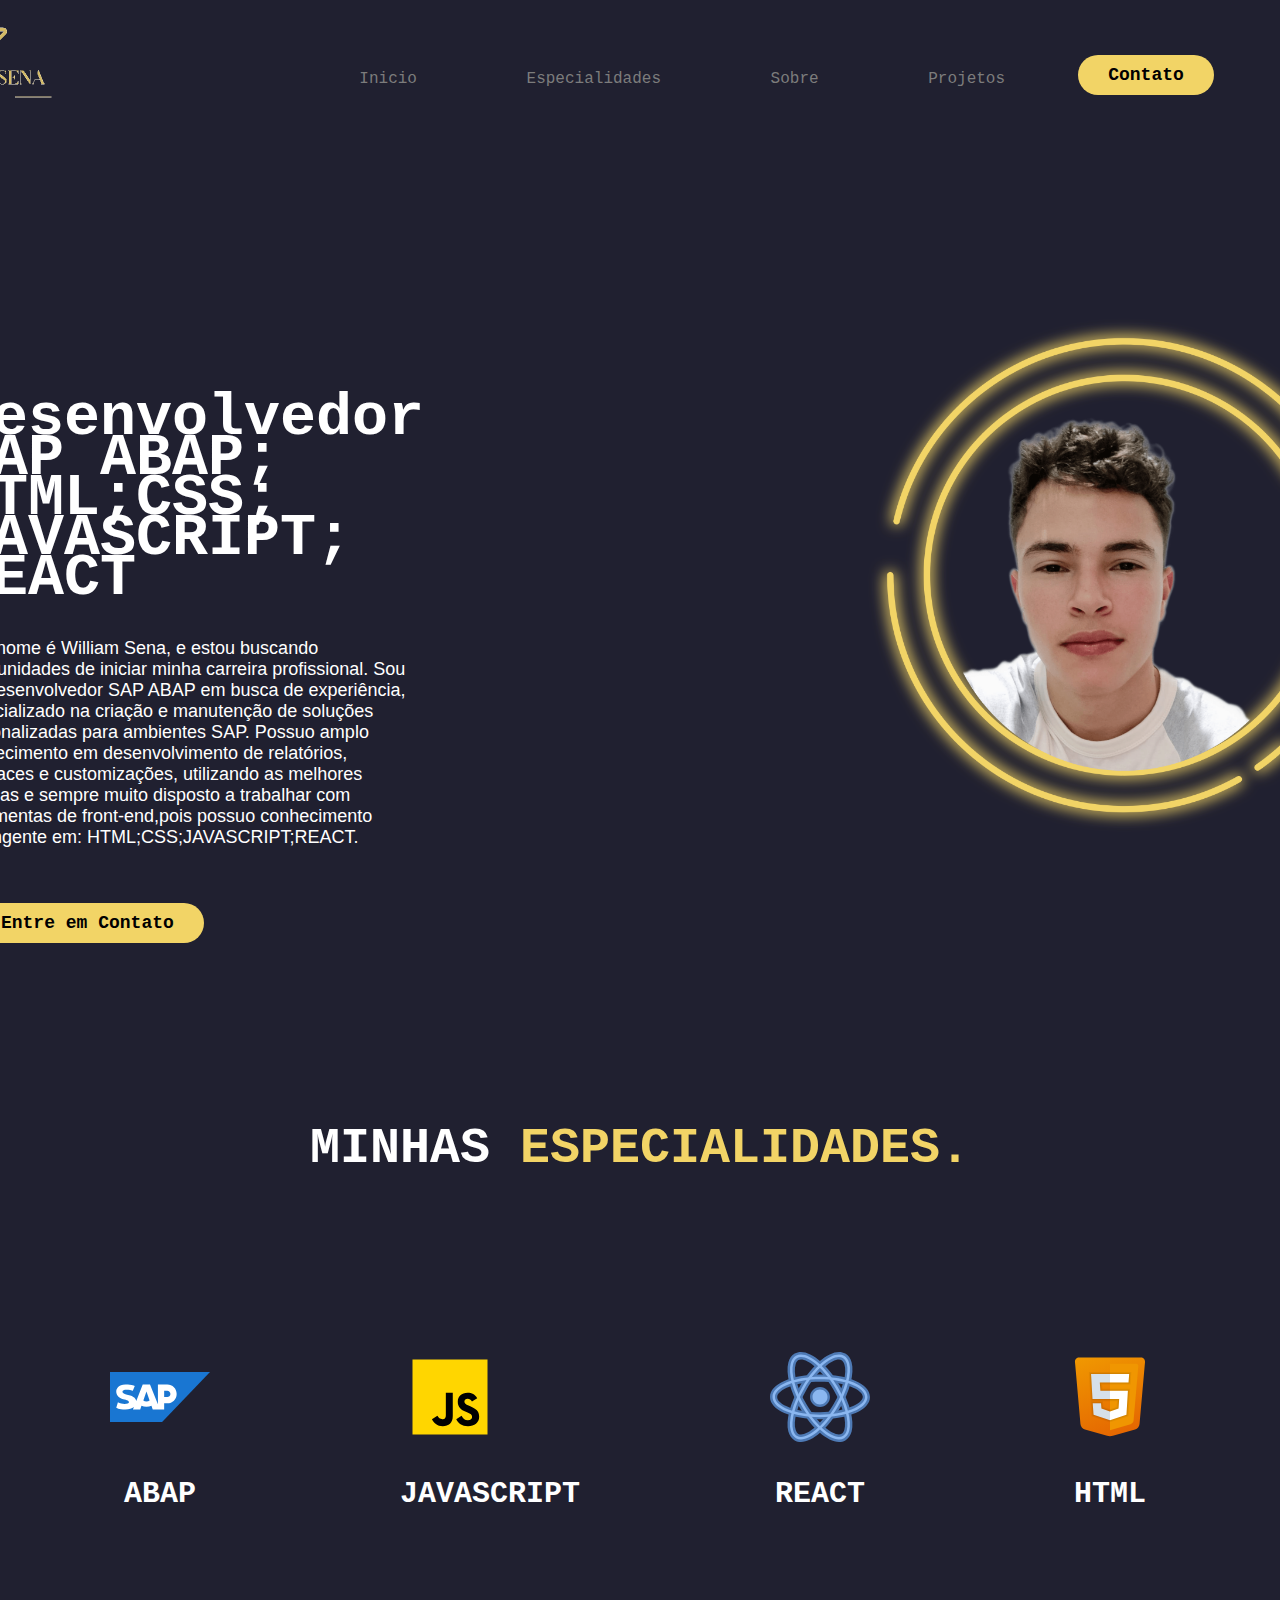
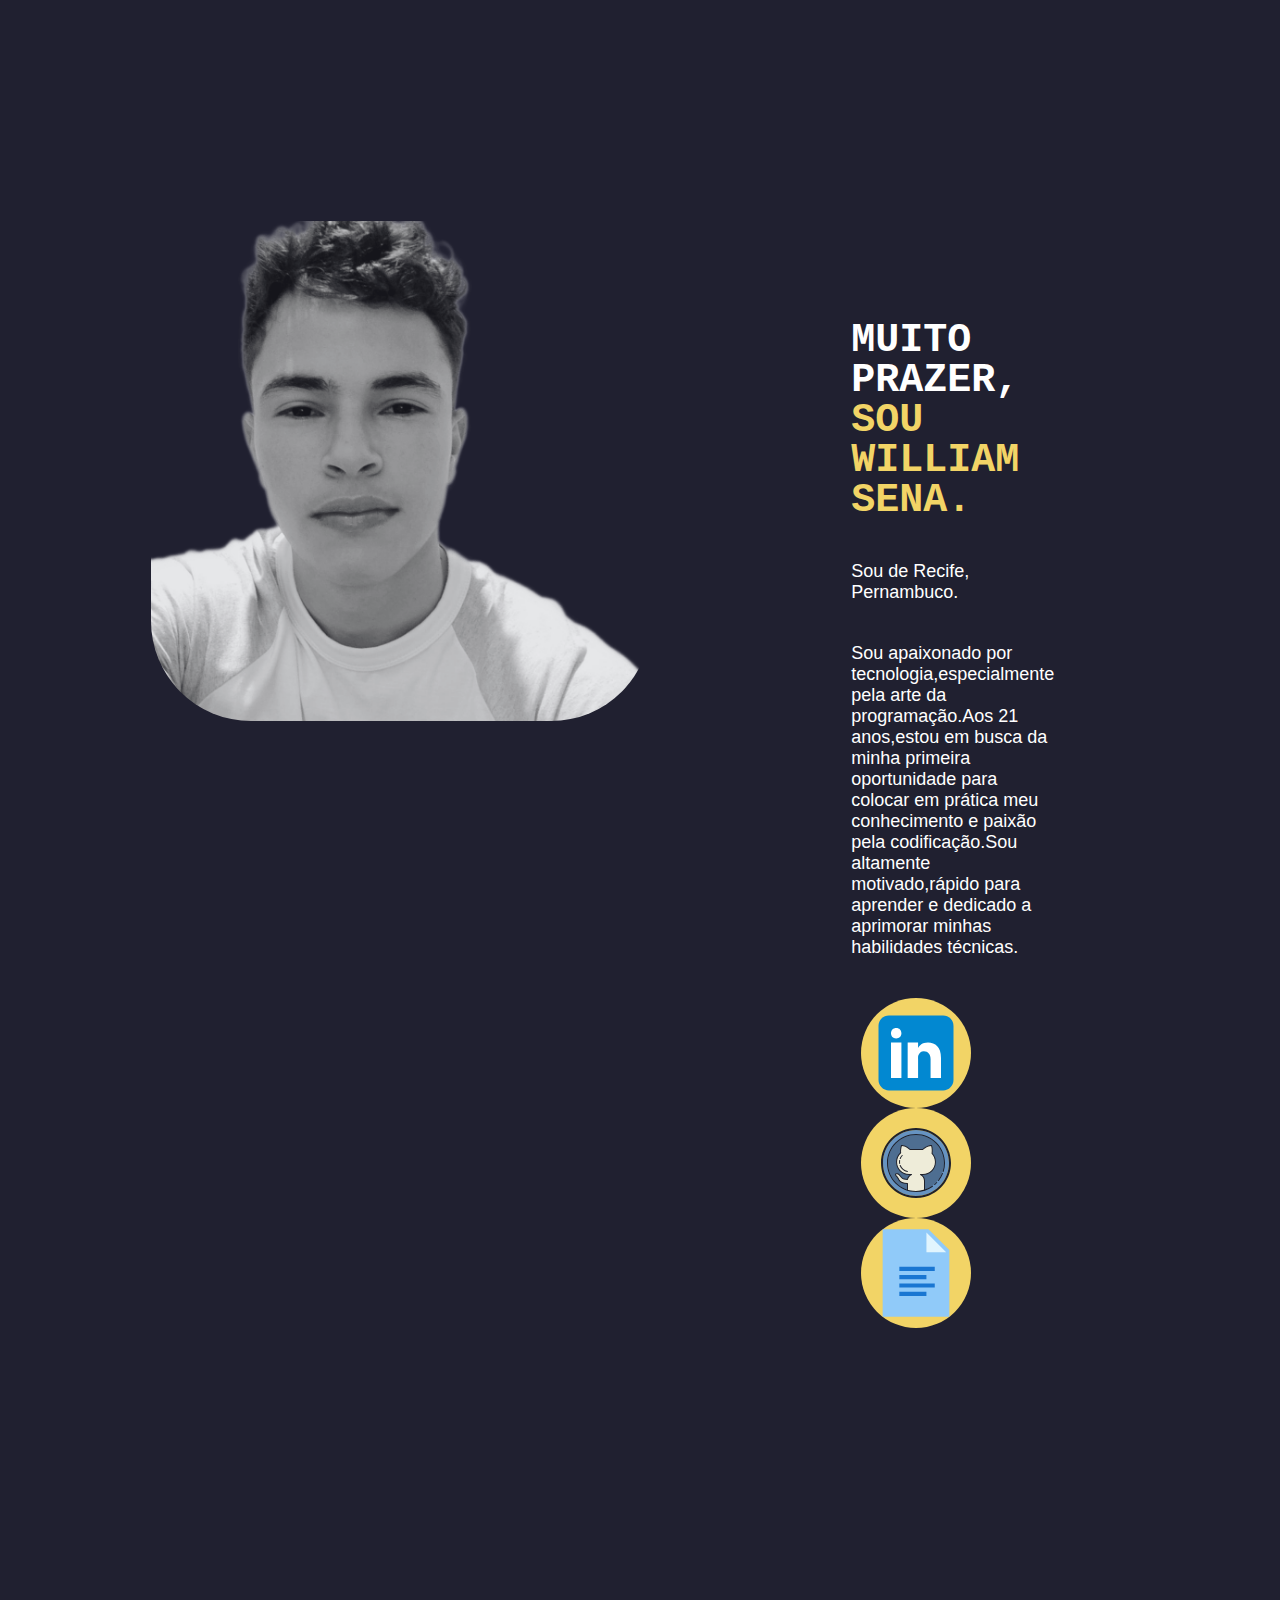
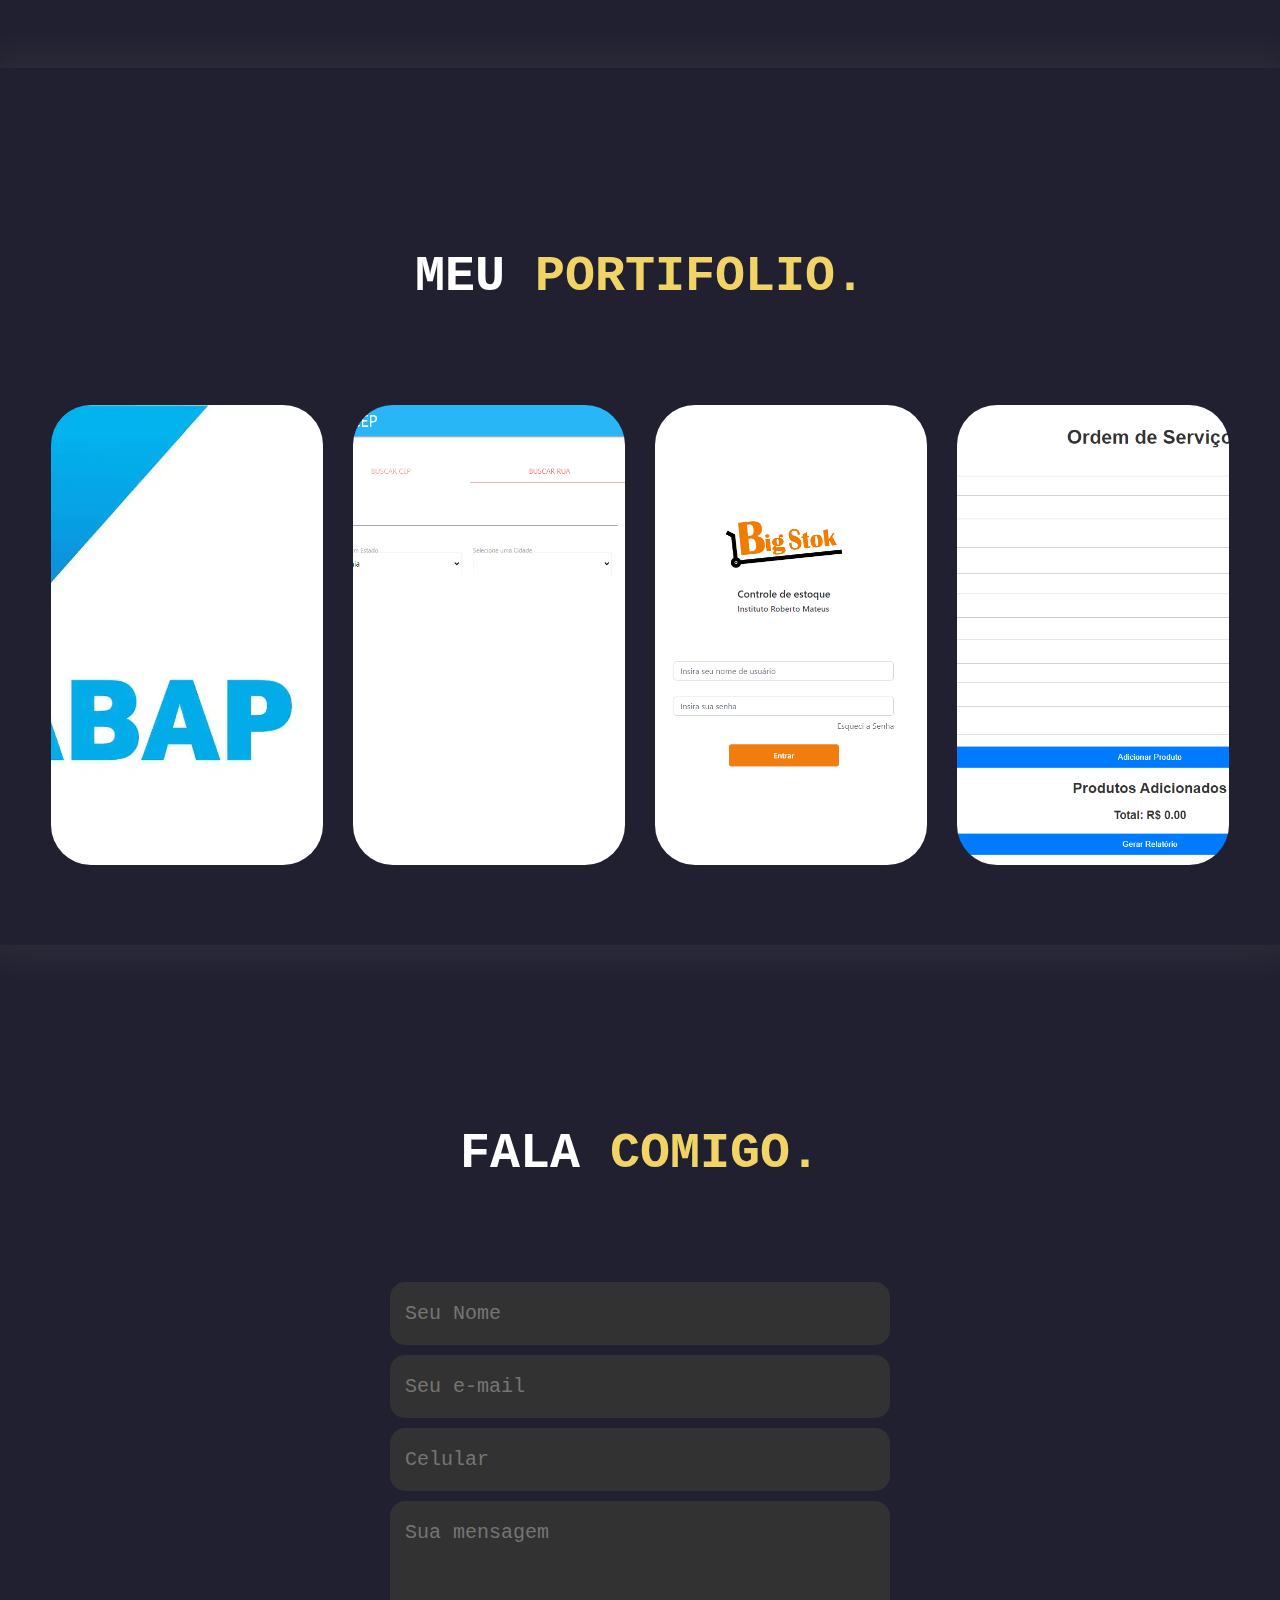
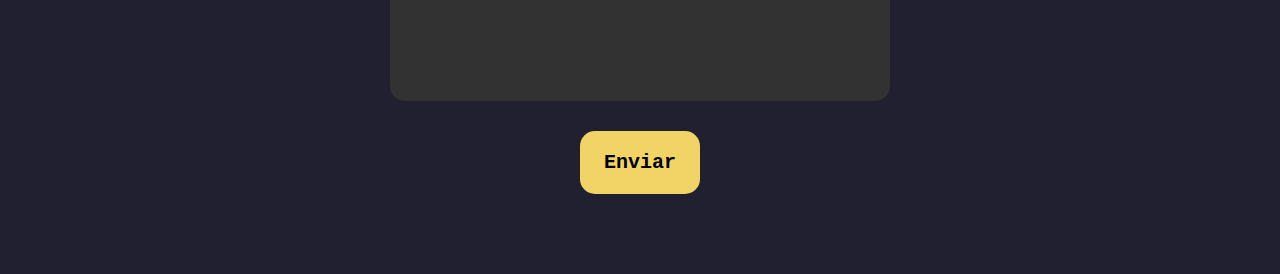
<file: index.html>
<!DOCTYPE html>
<html lang="pt-br">
<head>
    <meta charset="UTF-8">
    <meta name="viewport" content="width=device-width, initial-scale=1.0">
    <link rel="stylesheet" href="style.css">
    <title>WS</title>
</head>
<body>

<header>
    <div class="interface">
        <div class="logo">
            <img src="Images/ws.png" alt="">
        </div>
        <nav class="menu-desktop">
            <ul>
                <li><a href="index.html">Inicio</a></li>
                <li><a href="#secao2">Especialidades</a></li>
                <li><a href="#secao3">Sobre</a></li>
                <li><a href="#secao4">Projetos</a></li>
            </ul>
        </nav>
        <div class="btn-contato">
            <div>
            <a href="#secaoform">
                <button>Contato</button>
            </a>
        </div>
    </div>
</header>

<main>
    <section class="topo">
        <div class="interface">
            <div class="flex">
                <div class="txt-topo">
                    <h1>Desenvolvedor SAP ABAP; HTML;CSS; JAVASCRIPT; REACT</h1>
                    <p>Meu nome é William Sena, e estou buscando oportunidades de
                        iniciar minha carreira profissional. Sou um desenvolvedor SAP ABAP em busca de experiência,
                        especializado na criação e manutenção de soluções personalizadas para ambientes SAP. Possuo
                        amplo conhecimento em desenvolvimento de relatórios, interfaces e customizações, utilizando
                        as melhores práticas e sempre muito disposto a trabalhar com ferramentas de front-end,pois possuo conhecimento abrangente em: HTML;CSS;JAVASCRIPT;REACT.</p>
                    <div class="btn-contato">
                        <a href="#secaoform">
                            <button>Entre em Contato</button>
                        </a>
                    </div>    
                </div>
                <div class="img-topo">
                    <img src="Images/Black Pattern Minimalist LinkedIn Profile Picture.png" alt="eu">
                </div>
            </div>
        </div>
    </section>  <!--topo-do-site-->

    <section class="especialidades">
        <div class="interface">
            <h2  id="secao2" class="titulo">MINHAS <span>ESPECIALIDADES.</span></h2>
            <div class="flex">
                <div class="especialidades-box">
                   <i> <svg xmlns="http://www.w3.org/2000/svg" x="0px" y="0px" width="100" height="100" viewBox="0 0 48 48">
                        <path fill="#1976d2" d="M0,12v24h25l23-24H0z"></path><path fill="#fff" d="M27.5,18H23v7v2v0.5L19.2,18h-3.5l-3.088,7.883c-0.405-1.752-2.259-2.417-3.412-2.683C6.2,22.4,6,22,6,21.4c0-1.5,4-0.8,5-0.4c0.3-0.8,0.9-2.3,0.9-2.3S10.8,18,7.4,18C4,18,3,20.1,3,21.4c0,1.3,0.7,2.8,2.6,3.4c2,0.6,3.5,0.7,3.5,1.7s-3.4,1.2-5.3,0L3,29.1c0,0,1.1,0.9,4.4,0.9c1.781,0,3.167-0.503,4.08-1.226L11,30h3.5l0.6-1.8c0.7,0.3,1.5,0.5,2.4,0.5s1.7-0.2,2.4-0.5l0.6,1.8H23h1h2v-3h1.5c2.5,0,4.5-2,4.5-4.5S30,18,27.5,18z M17.5,26.1c-0.6,0-1.1-0.1-1.5-0.4l1.5-4.3l1.5,4.3C18.6,26,18.1,26.1,17.5,26.1z M27.5,24H26v-3h1.5c0.8,0,1.5,0.7,1.5,1.5S28.3,24,27.5,24z"></path>
                        </svg></i>
                    <h3>ABAP</h3>
                </div>
                <div class="especialidades-box">
                    <i><svg xmlns="http://www.w3.org/2000/svg" x="0px" y="0px" width="100" height="100" viewBox="0 0 48 48">
                        <path fill="#ffd600" d="M6,42V6h36v36H6z"></path><path fill="#000001" d="M29.538 32.947c.692 1.124 1.444 2.201 3.037 2.201 1.338 0 2.04-.665 2.04-1.585 0-1.101-.726-1.492-2.198-2.133l-.807-.344c-2.329-.988-3.878-2.226-3.878-4.841 0-2.41 1.845-4.244 4.728-4.244 2.053 0 3.528.711 4.592 2.573l-2.514 1.607c-.553-.988-1.151-1.377-2.078-1.377-.946 0-1.545.597-1.545 1.377 0 .964.6 1.354 1.985 1.951l.807.344C36.452 29.645 38 30.839 38 33.523 38 36.415 35.716 38 32.65 38c-2.999 0-4.702-1.505-5.65-3.368L29.538 32.947zM17.952 33.029c.506.906 1.275 1.603 2.381 1.603 1.058 0 1.667-.418 1.667-2.043V22h3.333v11.101c0 3.367-1.953 4.899-4.805 4.899-2.577 0-4.437-1.746-5.195-3.368L17.952 33.029z"></path>
                        </svg></i>
                    <h3>JAVASCRIPT</h3>
                </div>
                <div class="especialidades-box">
                    <i><svg xmlns="http://www.w3.org/2000/svg" x="0px" y="0px" width="100" height="100" viewBox="0 0 40 40">
                        <path fill="#4e7ab5" d="M20,28.9C8.598,28.9,0,25.17,0,20s8.598-9,20-9s20,3.83,20,9S31.402,28.9,20,28.9z M20,13.932 c-9.729,0-17.125,3.266-17.125,6.131S10.271,26.068,20,26.068s17.125-3.266,17.125-6.131S29.729,13.932,20,13.932z"></path><path fill="#4e7ab5" d="M12.402,38C12.401,38,12.402,38,12.402,38c-0.931,0-1.781-0.216-2.528-0.642 c-1.22-0.697-2.095-1.928-2.532-3.562c-1.146-4.282,0.703-11.482,4.713-18.344C16.76,7.407,23.007,2.003,27.599,2.003 c0.93,0,1.78,0.216,2.527,0.642c1.218,0.695,2.094,1.925,2.531,3.558c1.147,4.282-0.703,11.483-4.715,18.345 C23.241,32.594,16.995,38,12.402,38z M27.599,5.003c-2.888,0-8.409,4.193-12.954,11.963c-4.123,7.056-5.332,12.909-4.404,16.054 c0.251,0.849,0.605,1.438,1.121,1.732c2.361,1.348,8.809-2.85,13.991-11.717c4.125-7.057,5.46-12.785,4.406-16.055 c-0.271-0.841-0.604-1.435-1.119-1.728C28.347,5.084,28.006,5.003,27.599,5.003z"></path><path fill="#4e7ab5" d="M27.599,37.997C27.599,37.997,27.599,37.997,27.599,37.997c-4.597-0.001-10.843-5.405-15.544-13.449 c-4.01-6.862-5.859-14.063-4.713-18.344C7.779,4.57,8.654,3.339,9.873,2.643C10.621,2.216,11.471,2,12.4,2 c4.595,0,10.84,5.406,15.542,13.452c4.011,6.861,5.86,14.062,4.714,18.345c-0.438,1.633-1.313,2.863-2.53,3.558 C29.379,37.781,28.528,37.997,27.599,37.997z M12.4,5c-0.407,0-0.747,0.082-1.04,0.248c-0.515,0.294-0.874,0.881-1.12,1.732 c-0.928,3.208,0.281,8.999,4.404,16.055c4.541,7.769,10.063,11.962,12.954,11.962l0,0c0.408,0,0.748-0.082,1.041-0.249 c0.514-0.292,0.883-0.876,1.118-1.728c0.867-3.146-0.281-9-4.405-16.055C20.811,9.194,15.29,5,12.4,5z"></path><path fill="#8bb7f0" d="M23.5,20c0,1.935-1.565,3.5-3.5,3.5s-3.5-1.565-3.5-3.5s1.565-3.5,3.5-3.5S23.5,18.065,23.5,20z"></path><path fill="#4e7ab5" d="M20,24c-2.206,0-4-1.794-4-4s1.794-4,4-4s4,1.794,4,4S22.206,24,20,24z M20,17c-1.654,0-3,1.346-3,3 s1.346,3,3,3s3-1.346,3-3S21.654,17,20,17z"></path><path fill="#8bb7f0" d="M20,28.068C9.346,28.068,1,24.524,1,20s8.346-8.068,19-8.068S39,15.476,39,20 S30.654,28.068,20,28.068z M20,12.932c-9.757,0-18,3.237-18,7.068s8.243,7.068,18,7.068S38,23.832,38,20S29.757,12.932,20,12.932z"></path><path fill="#8bb7f0" d="M12.402,37C12.401,37,12.402,37,12.402,37c-0.755,0-1.438-0.172-2.033-0.511 c-0.996-0.569-1.689-1.562-2.062-2.952c-1.081-4.037,0.729-10.938,4.61-17.581C17.379,8.33,23.416,3.003,27.599,3.003 c0.754,0,1.438,0.172,2.032,0.511c0.995,0.568,1.688,1.56,2.061,2.948c1.081,4.037-0.729,10.938-4.612,17.582 C22.621,31.672,16.586,37,12.402,37z M27.599,4.003c-3.784,0-9.595,5.239-13.817,12.458c-3.695,6.325-5.507,13.083-4.508,16.818 c0.301,1.123,0.836,1.91,1.592,2.342C11.307,35.872,11.823,36,12.401,36c3.785,0,9.595-5.24,13.814-12.461 c3.697-6.326,5.51-13.085,4.509-16.818c-0.3-1.121-0.835-1.908-1.59-2.338C28.693,4.131,28.177,4.003,27.599,4.003z"></path><g><path fill="#8bb7f0" d="M27.599,36.997C27.599,36.997,27.599,36.997,27.599,36.997c-4.187-0.001-10.224-5.327-14.681-12.953 C9.036,17.401,7.227,10.5,8.308,6.463c0.372-1.39,1.065-2.383,2.062-2.952C10.964,3.172,11.647,3,12.4,3 c4.185,0,10.221,5.328,14.679,12.956c3.883,6.642,5.692,13.543,4.61,17.582c-0.371,1.389-1.064,2.381-2.059,2.948 C29.036,36.825,28.353,36.997,27.599,36.997z M12.4,4c-0.577,0-1.094,0.128-1.535,0.379c-0.756,0.432-1.291,1.219-1.592,2.342 c-0.999,3.734,0.813,10.493,4.508,16.818C18,30.757,23.812,35.996,27.599,35.997l0,0c0.578,0,1.095-0.128,1.536-0.38 c0.754-0.43,1.289-1.217,1.589-2.338c1-3.735-0.812-10.494-4.508-16.818C21.996,9.241,16.187,4,12.4,4z"></path></g>
                        </svg></i>
                    <h3>REACT</h3>
                </div>
                <div class="especialidades-box">
                   <i> <svg xmlns="http://www.w3.org/2000/svg" x="0px" y="0px" width="100" height="100" viewBox="0 0 48 48">
                        <linearGradient id="SNASnMitCxQrIYk4GDibta_v8RpPQUwv0N8_gr1" x1="18.208" x2="34.159" y1="2.413" y2="46.236" gradientUnits="userSpaceOnUse"><stop offset="0" stop-color="#f09701"></stop><stop offset="1" stop-color="#e36001"></stop></linearGradient><path fill="url(#SNASnMitCxQrIYk4GDibta_v8RpPQUwv0N8_gr1)" d="M7.192,7.176l2.627,29.77c0.109,1.237,0.97,2.28,2.164,2.621l10.643,3.041	c0.898,0.257,1.849,0.257,2.747,0l10.643-3.041c1.194-0.341,2.055-1.383,2.164-2.621l2.627-29.77C40.911,6.006,39.99,5,38.816,5	H9.184C8.01,5,7.089,6.006,7.192,7.176z"></path><path fill="#f09601" d="M24,8v31.9l9.876-2.822c0.797-0.228,1.371-0.924,1.443-1.749l2.286-26.242	C37.656,8.502,37.196,8,36.609,8H24z"></path><path fill="#fff" d="M24,25v-4h8.6l-0.7,11.5L24,35.1v-4.2l4.1-1.4l0.3-4.5L24,25z M32.9,17l0.3-4H24v4H32.9z"></path><path fill="#d6e0e9" d="M24,30.9v4.2l-7.9-2.6L15.7,27h4l0.2,2.5L24,30.9z M19.1,17H24v-4h-9.1l0.7,12H24v-4h-4.6L19.1,17z"></path><path d="M33.2,13l-0.3,4H24h-4.9l0.3,4H24h8.6l-0.7,11.5L24,35.1l-7.9-2.6L15.7,27h4l0.2,2.5l4.1,1.4l4.1-1.4l0.3-4.5H24h-8.4 l-0.7-12H24H33.2 M34.278,12H33.2H24h-9.1h-1.06l0.062,1.058l0.7,12L14.657,26h-0.032l0.078,1.073l0.4,5.5l0.049,0.668 l0.636,0.209l7.9,2.6L24,36.153l0.313-0.103l7.9-2.6l0.644-0.212l0.041-0.677l0.7-11.5L33.663,20H32.6H24h-3.672l-0.15-2H24h8.9 h0.928l0.069-0.925l0.3-4L34.278,12L34.278,12z M20.623,26H24h3.331l-0.185,2.769L24,29.843l-3.156-1.077l-0.148-1.846L20.623,26 L20.623,26z" opacity=".05"></path><path d="M33.2,13l-0.3,4H24h-4.9l0.3,4H24h8.6l-0.7,11.5L24,35.1l-7.9-2.6L15.7,27h4l0.2,2.5l4.1,1.4l4.1-1.4l0.3-4.5H24h-8.4 l-0.7-12H24H33.2 M33.739,12.5H33.2H24h-9.1h-0.53l0.031,0.529l0.7,12l0.027,0.471H15.6H24h3.866l-0.242,3.634L24,30.372 l-3.628-1.239l-0.174-2.173l-0.037-0.46H19.7h-4h-0.538l0.039,0.536l0.4,5.5l0.024,0.334l0.318,0.105l7.9,2.6L24,35.626 l0.156-0.051l7.9-2.6l0.322-0.106l0.021-0.339l0.7-11.5l0.032-0.53H32.6H24h-4.136l-0.225-3H24h8.9h0.464l0.035-0.463l0.3-4 L33.739,12.5L33.739,12.5z" opacity=".07"></path>
                        </svg></i>
                    <h3>HTML</h3>
                </div>
                <div class="especialidades-box">
                   <i> <svg xmlns="http://www.w3.org/2000/svg" x="0px" y="0px" width="100" height="100" viewBox="0 0 100 100">
                        <path d="M51.958,98c-0.58,0-1.16-0.078-1.724-0.232l-27.742-7.702c-2.593-0.72-4.495-3.004-4.735-5.685	l-6.179-69.304c-0.16-1.813,0.451-3.621,1.677-4.962C14.485,8.77,16.233,8,18.053,8h67.895c1.821,0,3.569,0.771,4.798,2.115	c1.225,1.339,1.837,3.147,1.677,4.959L86.236,84.37c-0.24,2.683-2.145,4.967-4.739,5.686l-27.803,7.709	C53.124,97.921,52.542,98,51.958,98z" opacity=".35"></path><path fill="#f2f2f2" d="M49.958,96c-0.58,0-1.16-0.078-1.724-0.232l-27.742-7.702c-2.593-0.72-4.495-3.004-4.735-5.685	L9.578,13.077c-0.16-1.813,0.451-3.621,1.677-4.962C12.485,6.77,14.233,6,16.053,6h67.895c1.821,0,3.569,0.771,4.798,2.115	c1.225,1.339,1.837,3.147,1.677,4.959L84.236,82.37c-0.24,2.683-2.145,4.967-4.739,5.686l-27.803,7.709	C51.124,95.921,50.542,96,49.958,96z"></path><polygon fill="#2b59a1" points="83.947,12.5 77.762,81.792 49.958,89.5 22.231,81.803 16.053,12.5"></polygon><path fill="#40396e" d="M49.958,91c-0.135,0-0.27-0.019-0.401-0.055L21.83,83.249c-0.602-0.167-1.037-0.689-1.093-1.312	l-6.179-69.303c-0.037-0.419,0.104-0.835,0.388-1.146C15.23,11.177,15.632,11,16.053,11h67.895c0.421,0,0.822,0.177,1.106,0.488	c0.284,0.311,0.425,0.726,0.388,1.146l-6.186,69.292c-0.056,0.622-0.491,1.145-1.094,1.312l-27.804,7.709	C50.228,90.982,50.093,91,49.958,91z M23.634,80.635l26.324,7.309l26.402-7.32L82.308,14H17.692L23.634,80.635z"></path><polygon fill="#2785bd" points="72.467,77.38 77.771,17.957 50,17.957 50,83.608"></polygon><polygon fill="#d9eeff" points="50,43.957 51,47.957 50,51.957 30.94,51.957 30.23,43.957"></polygon><polygon fill="#d9eeff" points="50,26.957 51,30.957 50,34.957 29.441,34.957 28.72,26.957"></polygon><polygon fill="#d9eeff" points="51,69.957 50,74.796 32.55,69.967 31.39,56.957 39.92,56.957 40.5,63.397 50,65.957"></polygon><path fill="#f2f2f2" d="M50,26.957v8h11.969l-0.807,9H50c-0.009-0.002-0.008,8-0.008,8h10.485l-1.027,11.44L50,65.957v8.84	l17.4-4.83l0.12-1.44l2-22.37l0.21-2.29l1.5-16.91H50z"></path>
                        </svg></i>
                    <h3>CSS</h3>
                </div>
            </div>
        </div>
    </section> <!--especialidades-->

    <section class="sobre">

        <div class="interface">
            <div class="flex">
                <div class="img-sobre">
                    <img src="Images/eu2.png" alt="">
                </div>

                <div class="txt-sobre">
                    <h2 id="secao3">MUITO PRAZER, <span>SOU WILLIAM SENA.</span></h2>
                    <p>Sou de Recife, Pernambuco.</p>
                    <p>Sou apaixonado por tecnologia,especialmente pela arte da programação.Aos 21 anos,estou em busca da minha primeira oportunidade para colocar em prática meu conhecimento e paixão pela codificação.Sou altamente motivado,rápido para aprender e dedicado a aprimorar minhas habilidades técnicas.</p>
                    <div class="btn-social">
                        <a href="https://www.linkedin.com/in/william-sena-3b2a93215/"><button><i><svg xmlns="http://www.w3.org/2000/svg" x="0px" y="0px" width="100" height="100" viewBox="0 0 48 48">
                            <path fill="#0288D1" d="M42,37c0,2.762-2.238,5-5,5H11c-2.761,0-5-2.238-5-5V11c0-2.762,2.239-5,5-5h26c2.762,0,5,2.238,5,5V37z"></path><path fill="#FFF" d="M12 19H17V36H12zM14.485 17h-.028C12.965 17 12 15.888 12 14.499 12 13.08 12.995 12 14.514 12c1.521 0 2.458 1.08 2.486 2.499C17 15.887 16.035 17 14.485 17zM36 36h-5v-9.099c0-2.198-1.225-3.698-3.192-3.698-1.501 0-2.313 1.012-2.707 1.99C24.957 25.543 25 26.511 25 27v9h-5V19h5v2.616C25.721 20.5 26.85 19 29.738 19c3.578 0 6.261 2.25 6.261 7.274L36 36 36 36z"></path>
                            </svg></i></button></a>
                        <a href="https://github.com/WilliamSena09?tab=repositories"><button><i><svg xmlns="http://www.w3.org/2000/svg" x="0px" y="0px" width="100" height="100" viewBox="0 0 100 100">
                            <circle cx="50" cy="50" r="30" fill="#4e6e91"></circle><path fill="#6693c1" d="M50,83c-18.196,0-33-14.804-33-33s14.804-33,33-33s33,14.804,33,33S68.196,83,50,83z M50,22 c-15.439,0-28,12.561-28,28s12.561,28,28,28s28-12.561,28-28S65.439,22,50,22z"></path><path fill="#eeecd9" d="M69.457,49.039c0-3.321-1.305-6.334-3.419-8.573c0.396-2.203,0.351-5.301-0.538-7.966 c-4.475,0-8.114,3.447-8.702,4H43.994c-0.589-0.552-4.019-4-8.494-4c-0.8,2.401-1.087,5.233-0.846,7.295 c-2.518,2.286-4.108,5.575-4.108,9.245c0,6.908,5.599,12.459,12.507,12.459H45.5c-2.003,0.917-3.635,2.756-4,5 c-2,0-4.864-0.182-6.181-2.158c-2.46-3.69-3.59-3.69-4.819-3.69c-1.23,0-1.33,1.23-0.1,2.46s1.23,1.23,2.46,3.69 C33.872,68.828,36.5,70.5,41.5,70.5v6.6c0,0,6.346,1.4,8.5,1.4s8.5-1.4,8.5-1.4l0-9.445c0-2.718-1.681-5.092-4-6.155h2.449 C63.858,61.5,69.457,55.947,69.457,49.039z"></path><path fill="#1f212b" d="M50,85c-19.299,0-35-15.701-35-35s15.701-35,35-35s35,15.701,35,35S69.299,85,50,85z M50,17 c-18.196,0-33,14.804-33,33s14.804,33,33,33s33-14.804,33-33S68.196,17,50,17z"></path><path fill="#1f212b" d="M50,79c-15.99,0-29-13.009-29-29s13.01-29,29-29s29,13.009,29,29c0,2.925-0.435,5.812-1.291,8.582 c-0.082,0.263-0.364,0.411-0.625,0.33c-0.264-0.082-0.412-0.361-0.33-0.625C77.581,55.612,78,52.825,78,50 c0-15.439-12.561-28-28-28S22,34.561,22,50s12.561,28,28,28c5.856,0,11.464-1.788,16.217-5.171c0.225-0.16,0.536-0.107,0.697,0.117 c0.16,0.225,0.107,0.537-0.117,0.697C61.873,77.147,56.065,79,50,79z"></path><path fill="#1f212b" d="M68.631,72.068c-0.14,0-0.279-0.059-0.378-0.173c-0.181-0.209-0.158-0.525,0.051-0.706 c0.739-0.638,1.452-1.324,2.122-2.037c0.188-0.202,0.505-0.21,0.706-0.023c0.201,0.189,0.212,0.505,0.023,0.707 c-0.693,0.739-1.433,1.449-2.197,2.11C68.863,72.028,68.747,72.068,68.631,72.068z"></path><path fill="#1f212b" d="M72.494,68.002c-0.107,0-0.216-0.035-0.308-0.105c-0.218-0.17-0.257-0.484-0.087-0.702 c1.649-2.118,2.982-4.452,3.963-6.938c0.101-0.258,0.392-0.382,0.648-0.282c0.257,0.102,0.383,0.392,0.281,0.648 c-1.015,2.575-2.396,4.993-4.104,7.186C72.79,67.936,72.643,68.002,72.494,68.002z"></path><path fill="#1f212b" d="M58.5,77.6c-0.276,0-0.5-0.224-0.5-0.5v-9.445c0-2.431-1.456-4.668-3.708-5.701 c-0.214-0.098-0.331-0.332-0.28-0.561C54.062,61.164,54.265,61,54.5,61h2.449c6.621,0,12.008-5.366,12.008-11.961 c0-3.064-1.166-5.987-3.282-8.229c-0.109-0.115-0.157-0.275-0.129-0.432c0.333-1.854,0.39-4.725-0.409-7.37 c-3.682,0.162-6.795,2.725-7.987,3.848C57.057,36.943,56.925,37,56.798,37H43.993c-0.127,0-0.249-0.048-0.342-0.135l-0.092-0.087 c-3.078-2.927-5.829-3.686-7.697-3.77c-0.662,2.162-0.941,4.762-0.712,6.729c0.019,0.16-0.042,0.319-0.161,0.428 c-2.506,2.275-3.943,5.51-3.943,8.875C31.046,55.635,36.433,61,43.053,61H45.5c0.235,0,0.438,0.164,0.488,0.394 c0.051,0.229-0.066,0.463-0.28,0.561c-1.974,0.904-3.397,2.676-3.715,4.625C41.954,66.822,41.745,67,41.5,67 c-2.333,0-5.191-0.271-6.598-2.38c-2.311-3.467-3.28-3.467-4.403-3.467c-0.14,0-0.385,0.023-0.448,0.178 c-0.086,0.206,0.031,0.756,0.702,1.428c1.287,1.287,1.311,1.335,2.554,3.82C34.409,68.785,37.319,70,41.5,70 c0.276,0,0.5,0.224,0.5,0.5v6.6c0,0.276-0.224,0.5-0.5,0.5S41,77.376,41,77.1v-6.105c-5.797-0.131-7.866-2.525-8.588-3.969 c-1.194-2.387-1.194-2.387-2.366-3.56c-0.869-0.869-1.213-1.81-0.919-2.518c0.209-0.505,0.709-0.795,1.372-0.795 c1.588,0,2.81,0.272,5.235,3.912c1.069,1.604,3.359,1.9,5.356,1.932c0.362-1.545,1.309-2.965,2.63-3.997h-0.668 c-7.172,0-13.007-5.813-13.007-12.959c0-3.562,1.485-6.988,4.084-9.442c-0.209-2.203,0.128-4.956,0.896-7.257 C35.094,32.138,35.285,32,35.5,32c2.036,0,5.192,0.696,8.692,4h12.409c1.427-1.311,4.847-4,8.898-4 c0.215,0,0.406,0.138,0.475,0.342c0.935,2.802,0.928,5.901,0.598,7.965c2.185,2.404,3.385,5.495,3.385,8.732 C69.957,56.186,64.122,62,56.949,62h-0.693C57.963,63.368,59,65.442,59,67.655V77.1C59,77.376,58.776,77.6,58.5,77.6z"></path><path fill="#1f212b" d="M34.238,45.97c-0.063,0-0.127-0.012-0.188-0.037c-0.256-0.104-0.379-0.396-0.274-0.651 c0.476-1.167,1.167-2.226,2.057-3.148c0.192-0.198,0.509-0.204,0.707-0.013c0.199,0.192,0.205,0.508,0.014,0.707 c-0.802,0.831-1.425,1.783-1.852,2.831C34.622,45.853,34.436,45.97,34.238,45.97z"></path><path fill="#1f212b" d="M33.66,51.021c-0.241,0-0.454-0.176-0.493-0.422c-0.08-0.51-0.121-1.034-0.121-1.558 c0-0.533,0.042-1.067,0.124-1.59c0.044-0.273,0.305-0.459,0.572-0.416c0.272,0.043,0.459,0.299,0.416,0.572 c-0.074,0.471-0.112,0.953-0.112,1.434c0,0.472,0.037,0.943,0.109,1.402c0.043,0.273-0.144,0.529-0.416,0.572 C33.713,51.019,33.687,51.021,33.66,51.021z"></path><path fill="#1f212b" d="M41.457,58.914c-0.028,0-0.057-0.002-0.085-0.007c-3.442-0.585-6.372-2.975-7.646-6.238 c-0.101-0.257,0.026-0.547,0.284-0.647c0.256-0.101,0.547,0.027,0.647,0.284c1.146,2.938,3.783,5.089,6.882,5.615 c0.271,0.046,0.455,0.305,0.409,0.577C41.907,58.741,41.696,58.914,41.457,58.914z"></path>
                            </svg></i></button></a>
                        <a href="https://drive.google.com/file/d/16J2PbMl0lnJpjtYhUfB9rNBEZ-Brm4yh/view?usp=sharing"><button><i><svg xmlns="http://www.w3.org/2000/svg" x="0px" y="0px" width="100" height="100" viewBox="0 0 48 48">
                            <path fill="#90CAF9" d="M40 45L8 45 8 3 30 3 40 13z"></path><path fill="#E1F5FE" d="M38.5 14L29 14 29 4.5z"></path><path fill="#1976D2" d="M16 21H33V23H16zM16 25H29V27H16zM16 29H33V31H16zM16 33H29V35H16z"></path>
                            </svg></i></button></a>
                    </div>
                </div>
            </div>
        </div>

    </section> <!--sobre-->

    <section class="portifolio">
        <div class="interface">
            <h2 id="secao4" class="titulo">MEU <span>PORTIFOLIO.</span></h2>
            <div class="flex">
                <div class="img-port" style="background-image: url(Images/sapp.png);">
                    <a href="sap-project.html"><div class="overlay">Praça de Pedágio(SAP ABAP)</div></a>
                </div>
                <div class="img-port" style="background-image: url(Images/cepfilter.png);">
                    <a href="https://williamsena09.github.io/cep-filter/"><div class="overlay">CEP Filter</div></a>
                </div>
                <div class="img-port" style="background-image: url(Images/irm.png);">
                    <a href="https://germanobastos.github.io/BigBoom/index.html"><div class="overlay">Controle de Estoque IRM</div></a>
                </div>
                <div class="img-port" style="background-image: url(Images/ordem-servico.png);">
                    <a href="https://williamsena09.github.io/Projeto-Clemilda/"><div class="overlay">Criaçao de Ordem de Serviço</div></a>
                </div>
            </div>
        </div>
    </section> <!--portifolio-->

    <section class="formulario">
        <div class="interface">
            <h2  id="secaoform" class="titulo">FALA <span>COMIGO.</span></h2>

            <form action="https://api.staticforms.xyz/submit" method="POST">
                <input type="text" name="name" id="" placeholder="Seu Nome" required>
                <input type="text" name="email" id="" placeholder="Seu e-mail" required>
                <input type="text" name="" id="" placeholder="Celular">
                <input type="hidden" name="accessKey" value="39c85703-320d-49ff-8992-4f4026fd6a3e">
                <input type="hidden" name="redirectTo" value="https://williamsena09.github.io/ThPage/">

                <textarea name="message" id="" placeholder="Sua mensagem"></textarea>
                <div class="btn-enviar"><input type="submit" value="Enviar"></div>
            </form>
        </div>
    </section> <!--formulario-->
</main>


</body>
</html>
</file>
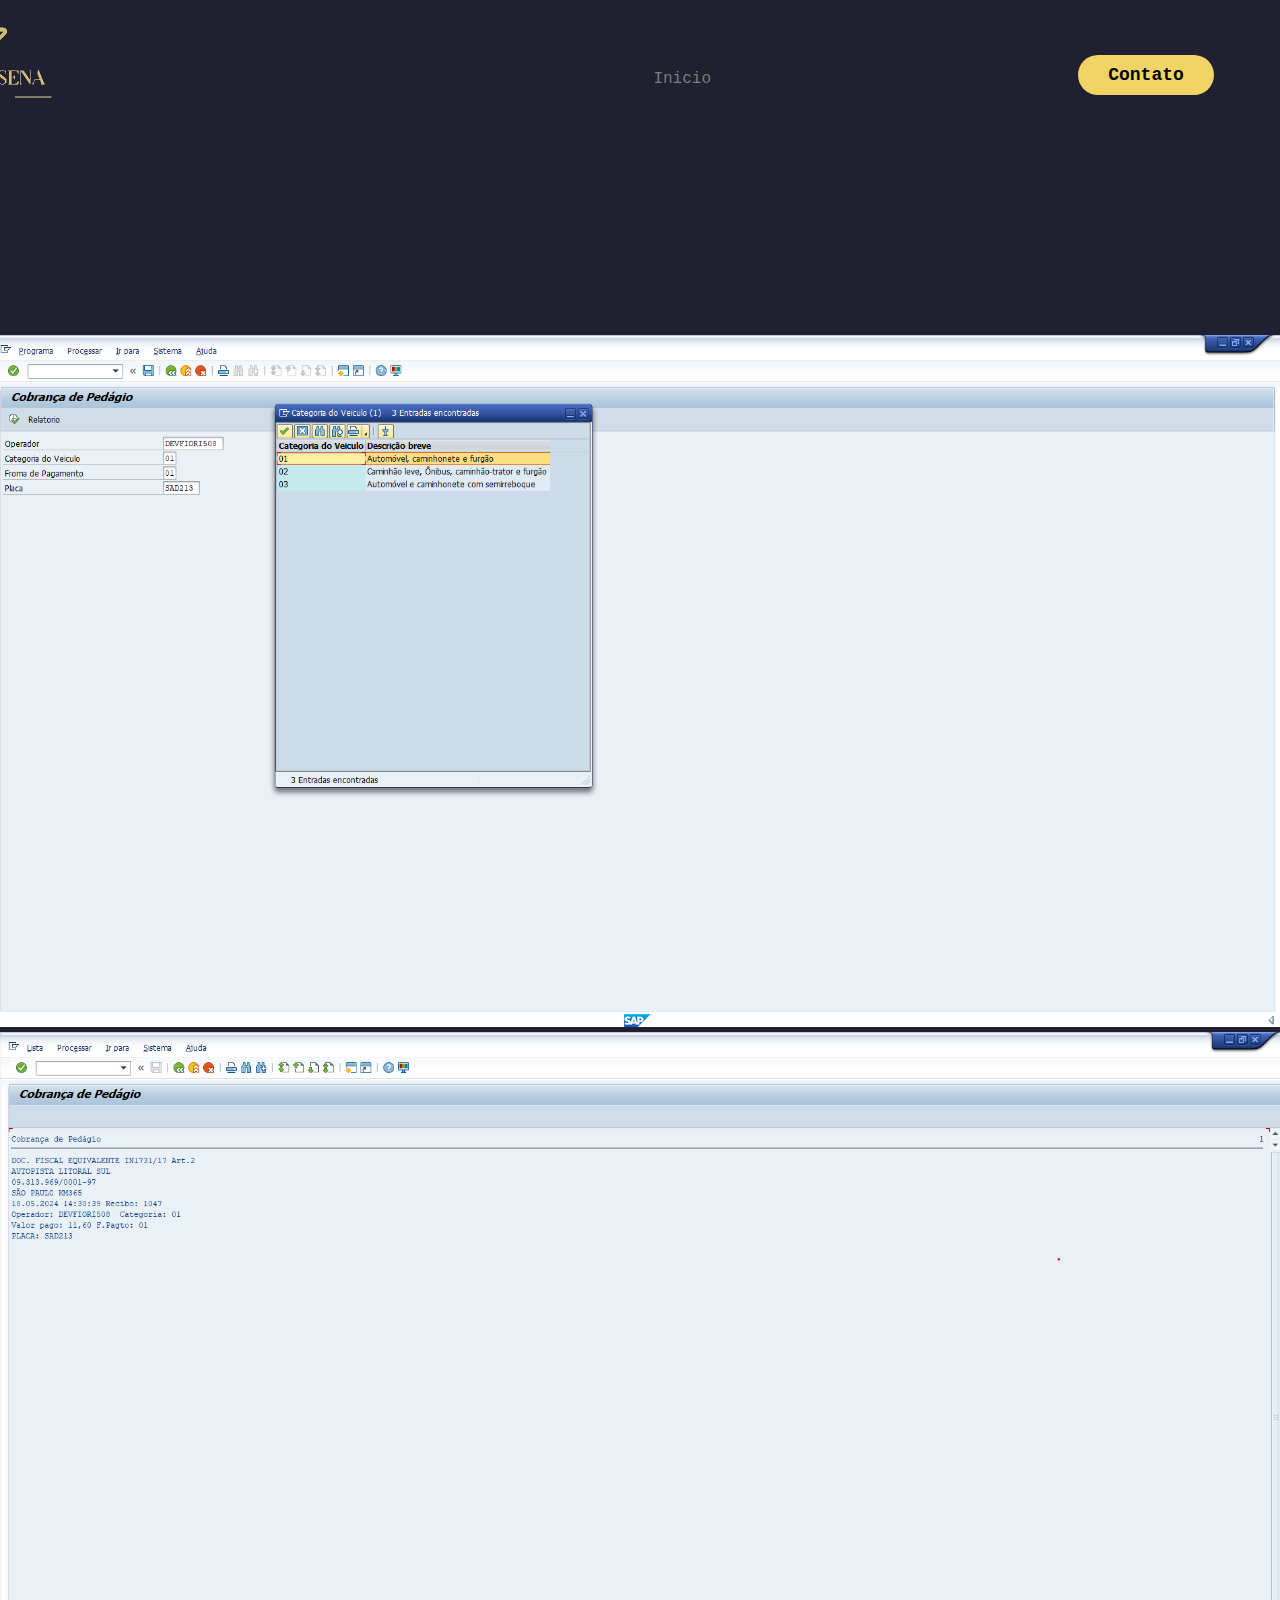
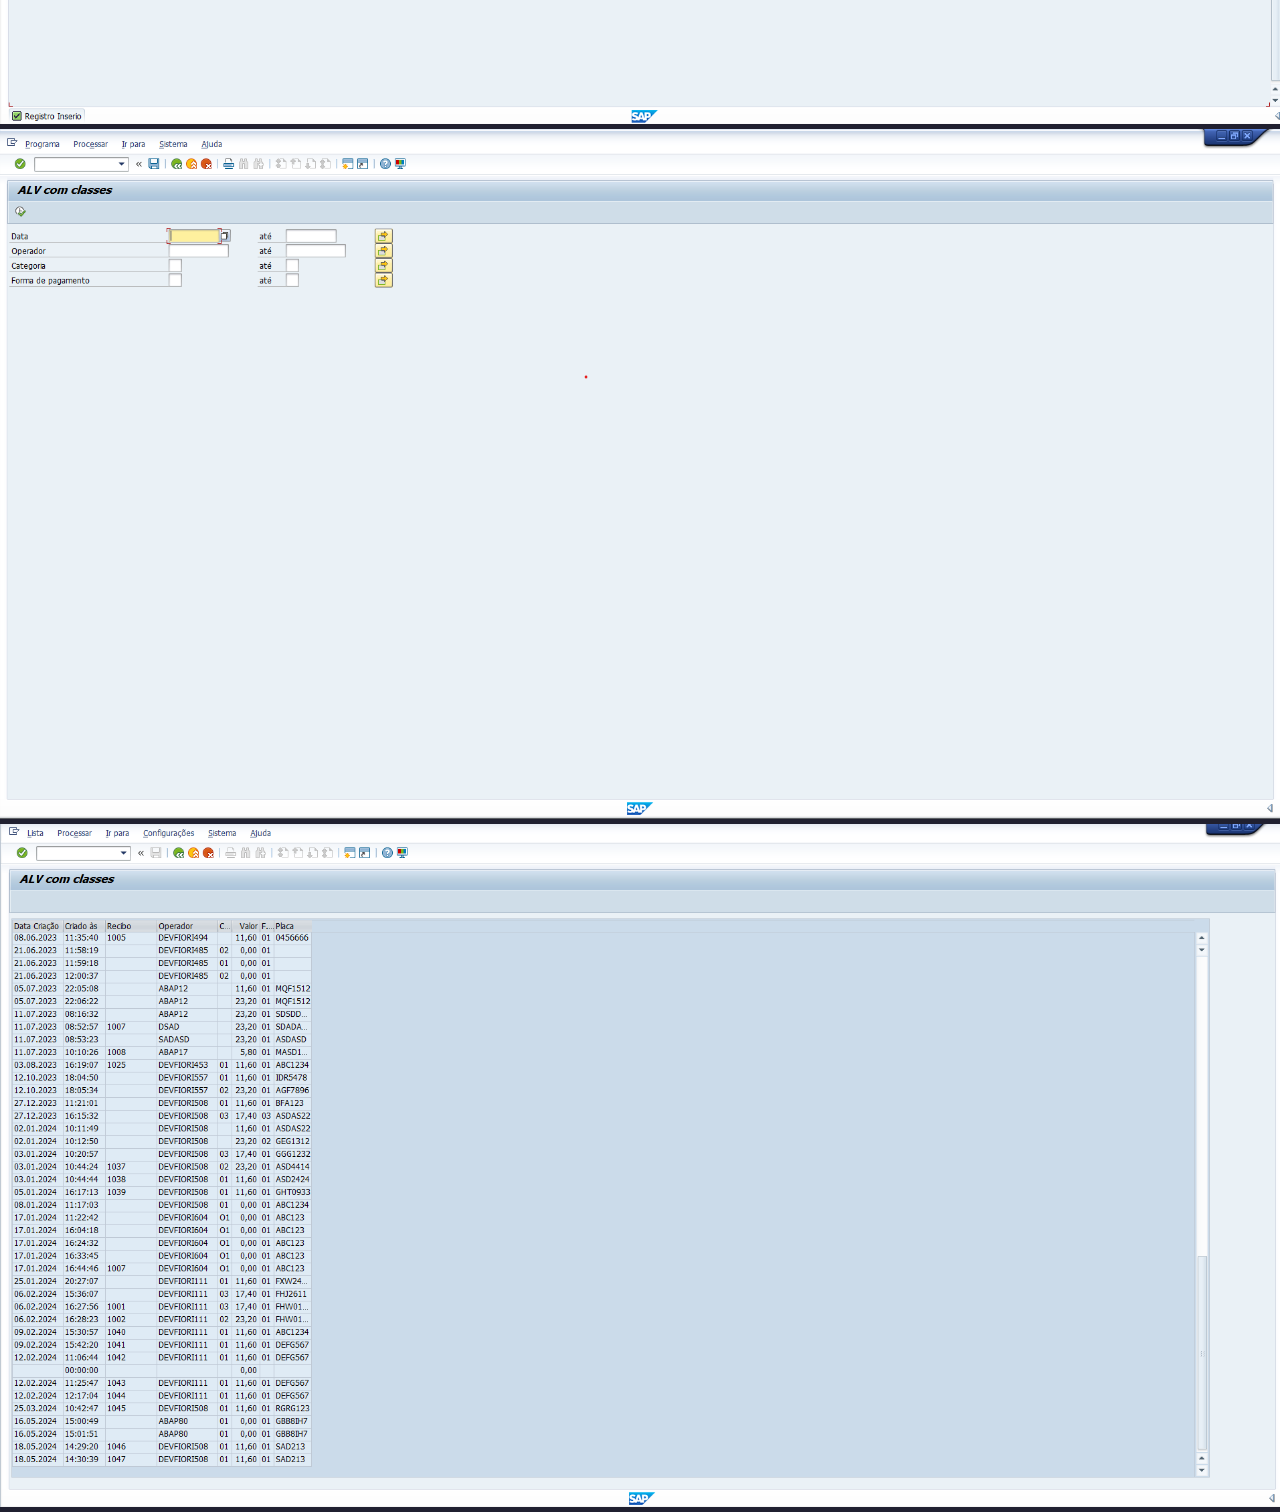
<file: sap-project.html>
<!DOCTYPE html>
<html lang="pt-br">
<head>
    <meta charset="UTF-8">
    <meta name="viewport" content="width=device-width, initial-scale=1.0">
    <link rel="stylesheet" href="style.css">
    <title>WS</title>
</head>
<body>

<header>
    <div class="interface">
        <div class="logo">
            <img src="Images/ws.png" alt="">
        </div>
        <nav class="menu-desktop">
            <ul>
                <li><a href="index.html">Inicio</a></li>
            </ul>
        </nav>
        <div class="btn-contato">
            <div>
            <a href="">
                <button>Contato</button>
            </a>
        </div>
    </div>
</header>
<section class="port-sap">
    <div class="img-sap">
        <img src="Images/pedg1.png" alt="">
        <img src="Images/pedg2.png" alt="">
        <img src="Images/pedg3.png" alt="">
        <img src="Images/pedg4.png" alt="">
    </div>
</section>
</body>
</file>
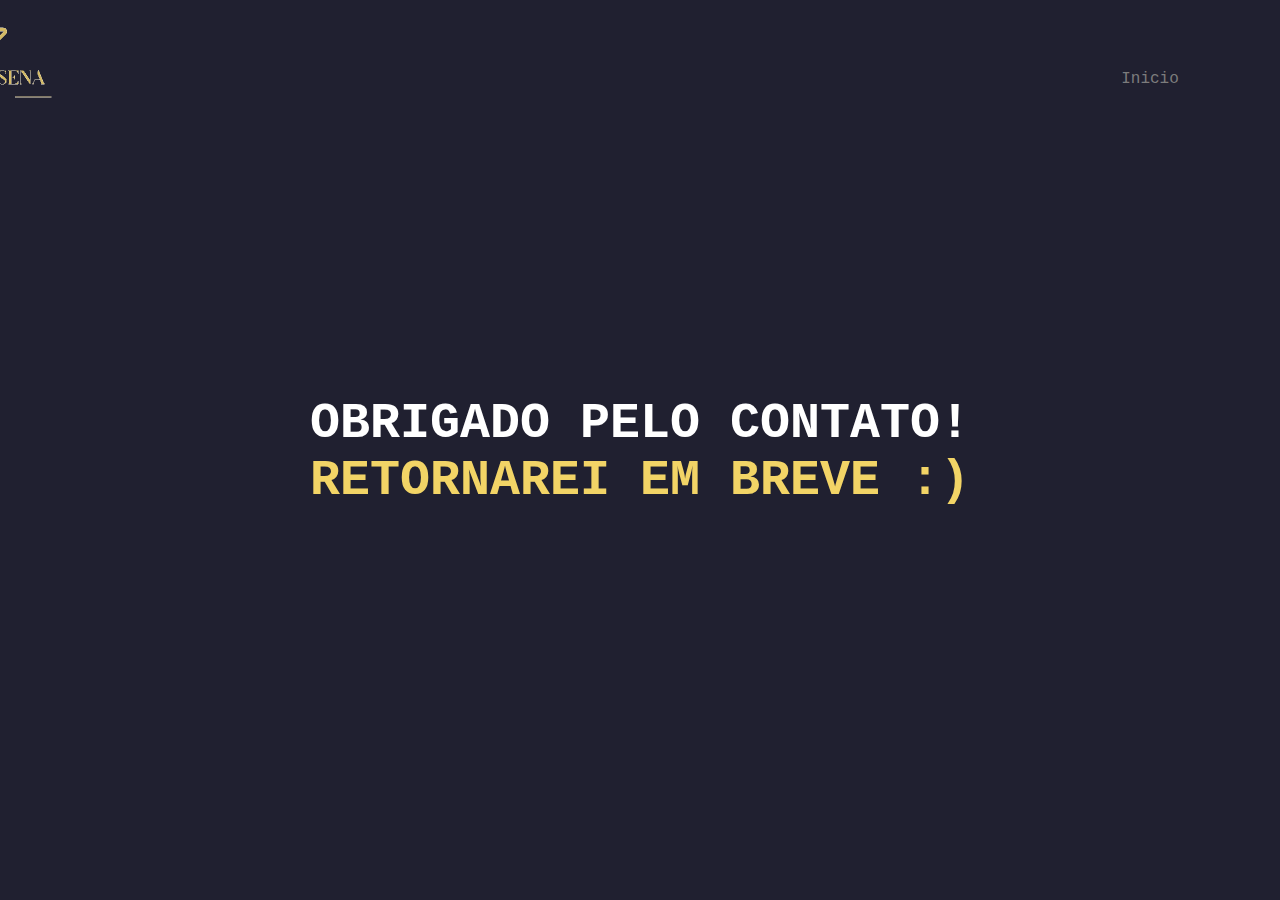
<file: thanks.html>
<!DOCTYPE html>
<html lang="pt-br">
<head>
    <meta charset="UTF-8">
    <meta name="viewport" content="width=device-width, initial-scale=1.0">
    <link rel="stylesheet" href="style.css">
    <title>WS</title>
</head>
<body>

    <header>
        <div class="interface">
            <div class="logo">
                <img src="Images/ws.png" alt="">
            </div>
            <nav class="menu-desktop">
                <ul>
                    <li><a href="index.html">Inicio</a></li>
                </ul>
            </nav>
        </div>



<section>
    <h2  id="secaoform" class="titulo">OBRIGADO PELO CONTATO! <span>RETORNAREI EM BREVE :) </span></h2>
</section>        


</body>
</html>
</file>
<file: style.css>
/* Estilo Geral */
*{
    margin: 0;
    padding: 0;
    box-sizing: border-box;
    font-family: 'Courier New', Courier, monospace;
}

body{
    background-color:#202030;
    height: 100vh;
}

.interface{
    max-width: 1200px;
    margin: 0 auto;
}

.flex{
    display: flex;
}

.btn-contato button{
    margin: 15px;
    padding: 10px 30px;
    font-size: 18px;
    font-weight: 600;
    display: inline-block;
    background-color: #f2d466;
    border: 0;
    border-radius: 30px;
    cursor: pointer;
    transition: .2s;
}

button:hover, form .btn-enviar input:hover{
    box-shadow: 0px 0px 8px #ffd000;
    transform: scale(1.05);
}

h2.titulo{
    margin: 100px;
    color: #fff;
    font-size: 50px;
    text-align: center;
}
h2.titulo span{
    color: #f2d466;
}

/* Estilo Cabeçalho */

header{
    padding: 40px 4%;
}

header > .interface{
    display: flex;
    align-content: center;
    justify-content: space-between;

}



header a{
    color: #7c7c7c;
    text-decoration: none;
    display: inline-block;
    transition: .2s;
}

header a:hover{
    color: #fff;
    transform: scale(1.05);
}

img{
    width: 250px;
    height: 250px;
    position: relative;
    right: 200px;
    bottom: 100px;
    
}
header nav ul{
    list-style: none;
}
header nav ul li{
    display: inline-block;
    padding: 30px 50px;
}

/* INICIOTOPO */
section.topo{
    padding: 40px 4%;
}

section.topo .flex{
    align-items: center;
    justify-content: center;
    gap: 300px;
}

.topo h1{
    color: #fff;
    font-size: 60px;
    line-height: 40px;
}

.topo .txt-topo p{
    font-size: 18px;
    color: #fff;
    margin: 40px 0px;
    font-family: Verdana, Geneva, Tahoma, sans-serif;
    
}

.topo .img-topo img{
    position: relative;
    width: 600px;
    height: 600px;
    left: 100px;
    animation: flutuar 2s ease-in-out infinite alternate;
}

@keyframes flutuar{
    0%{
        top: 0;
    }
    100%{
        top: 30px;
    }
}

/* INICIOESPCIALIDADES */
section .especialidades{
    padding: 40px 4%;
}
section.especialidades .flex{
    gap: 50px;
}

.especialidades .especialidades-box{

    color: #fff;
    padding: 70px;
    border-radius: 20px;
    transition: .2s;
}
.especialidades .especialidades-box:hover{
    transform: scale(1);
    box-shadow: 0 0 20px #cbb8ff;
}

.especialidades .especialidades-box i{
    font-size: 100px;
}
.especialidades .especialidades-box h3{
    font-size: 30px;
    text-align: center;
}

/* INICIOSOBRE */
section.sobre{
    margin: 300px;
    padding: 40px 4%;
}

section .img-sobre img{
    width: 500px;
    height: 500px;
    border: none;
    border-radius: 100px;
}
section .img-sobre img:hover{
    transform: scale(1);
    box-shadow: 0 0 20px #cbb8ff;
}

section .sobre .flex{
    align-items: center;
    gap: 60px;
}

.sobre .txt-sobre{
    color: #fff;

}
.sobre .txt-sobre h2 {
    font-size: 40px;
    line-height: 40px;
    margin-bottom: 40px;

}
.sobre .txt-sobre h2 span{
    display: block;
    color: #f2d466;

}

.sobre .txt-sobre p{
    font-size: 18px;
    color: #fff;
    margin: 40px 0px;
    font-family: Verdana, Geneva, Tahoma, sans-serif;
}

.sobre .txt-sobre .btn-social button{
    width: 110px;
    height: 110px;
    border-radius: 50%;
    border: none;
    background-color: #f2d466;
    font-size: 0px;
    cursor: pointer;
    margin: 0 10px;
    transition: .2s;
}

/* INICIOPORT */

section.portifolio{
    padding: 80px 4%;
    box-shadow: 0 0 40px 10px #ffffff11;

    
}

section.portifolio .flex{
    justify-content: space-around;
    gap: 30px;
 
    
    
    
}

.img-port{
    width: 360px;
    height: 460px;
    background-color: #f2d466;
    background-size: cover;
    background-position: 100% 0%;
    transition: 5s;
    cursor: pointer;
    border-radius: 40px;
    position: relative;
    
}

.img-port:hover{
    background-position: 100% 100%;
}

.overlay{
    position: absolute;
    top: 0;
    left: 0;
    width: 100%;
    height: 100%;
    background-color: #0e0b01b6;
    border-radius: 40px;
    display: flex;
    align-items: center;
    justify-content: center;
    font-size: 24px;
    font-weight: 600;
    color: #fff;
    opacity: 0;
    transition: .5s;
}
.overlay:hover{
    opacity: 1;
}

section a{
    color: #fff;
    text-decoration: none;
}

/* FORMULARIO */

section.formulario{
    padding: 80px 4%;

}

form{
    max-width: 500px;
    margin: 0 auto;
    display: flex;
    justify-content: center;
    flex-direction: column;
    gap: 10px;
}

form input, form textarea{
    width: 100%;
    background-color: #333232;
    border: none;
    outline: none;
    padding: 20px 15px;
    border-radius: 15px;
    font-size: 20px;
    color: #fff;
    
}

form textarea{
    resize: none;
    height: 200px;
}

form .btn-enviar{
    margin-top: 20px;
    text-align: center;
}

form .btn-enviar input{
    width: 120px;
    background-color: #f2d466;
    color: #000;
    font-weight: 700;
    cursor: pointer;
    transition: .2s;
}

/* portifolio SAPABAP */

section .img-sap img{
    top: 0;
    left: 0;
    width: 100%;
    height: 100%;
}

/* thanks page */

@media screen and (max-width: 1020px){  
    /* clases gerais */
    .flex{
        flex-direction: column;
    }

    .topo .flex{
        flex-direction: column-reverse;
    }
    
    
    /* cabeçalho */
    .menu-desktop, .btn-contato{
        display: none;
    }
    /* topo do site */
    section.topo{
        padding: 20px 8%;
    }

    .logo img{
        display: none;
    }

    .topo .img-topo img{
        width: 0 auto;
        left: 20px;
    }

    section.topo .flex{
        gap: 40px;
    }

    .topo h1{
        font-size: 30px;
    }

    h2.titulo{
        margin: 20px;
        font-size: 35px;
        line-height: 30px;
        padding: 50px 0%;
        
        
    }

    section.especialidades{
        padding: 30px 10%;
    }

    section.sobre{
        margin: 10px;
        padding: 10%;
    }

    section .img-sobre img{
        margin-top: 200px;
        padding: 20%;
        width: 0 auto;
    }

    .sobre .txt-sobre p{
        line-height: 20px;
        word-spacing: normal;        
    }
/* portifolio */

 

    .img-port{
        width: 100%;
        max-width: 360px;
        margin: 0 auto;
    }

    section.portifolio .flex{
        gap: 60px;
    }

}
</file>
